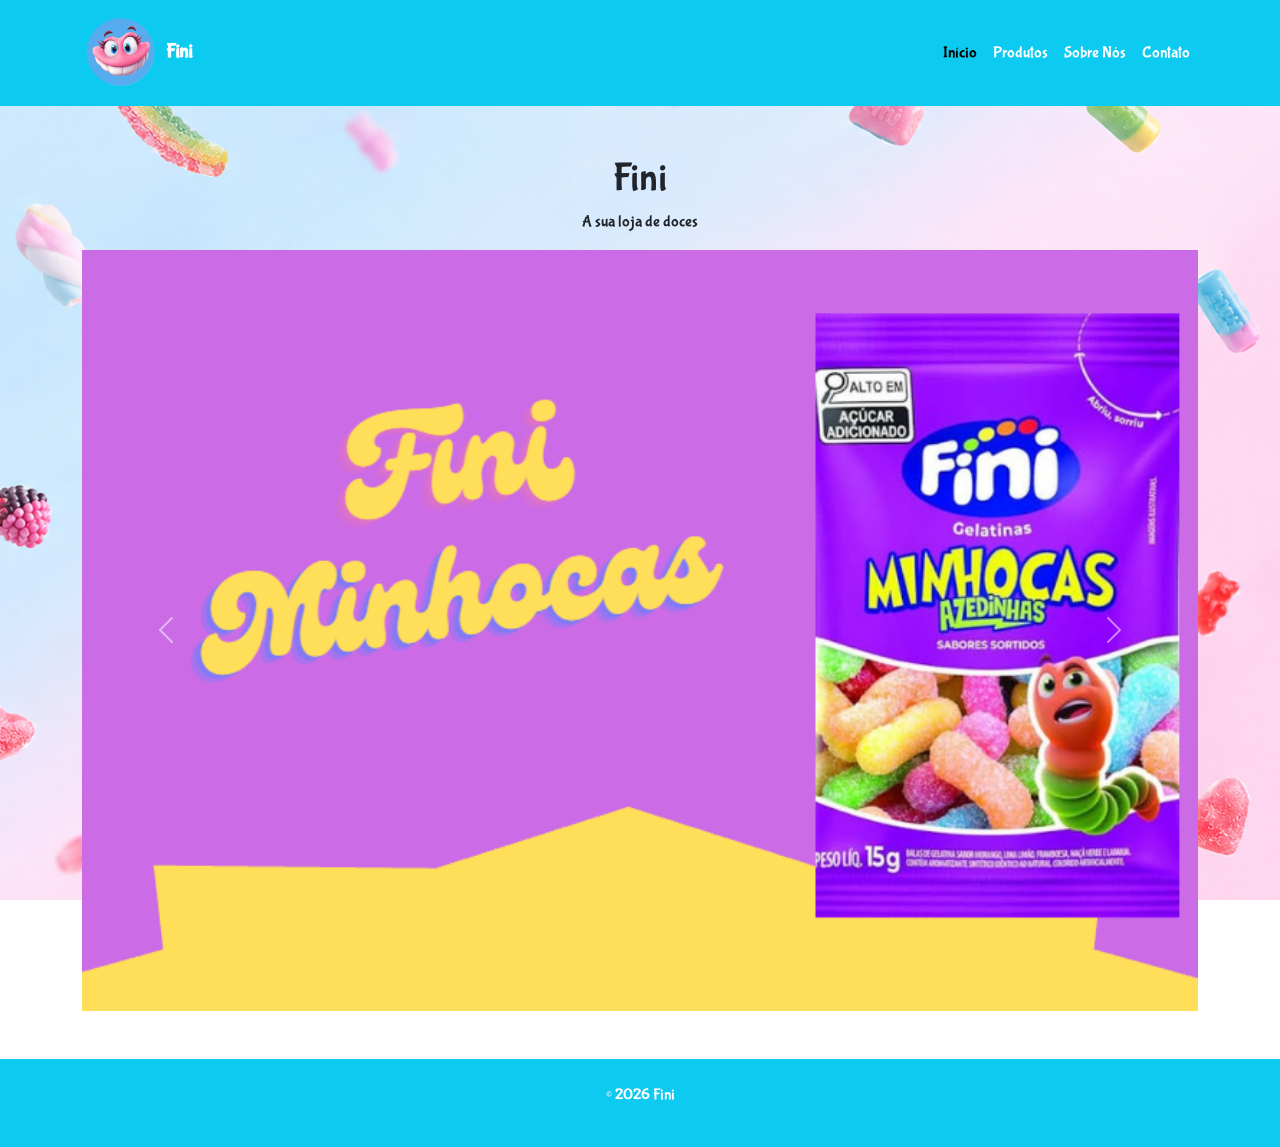
<file: index.html>
<!DOCTYPE html>
<html lang="pt-br">

<head>

    <meta charset="UTF-8">
    <meta name="viewport" content="width=device-width, initial-scale=1.0">

<link rel="icon" href="Fini_logo.ico" type="image/ico">

    <title>Fini</title>

    <link href="https://cdn.jsdelivr.net/npm/bootstrap@5.3.8/dist/css/bootstrap.min.css" rel="stylesheet">

    <link rel="stylesheet" href="style.css">

</head>

<body>


    <nav class="navbar navbar-expand-lg bg-info nav">

        <div class="container">



            <a class="navbar-brand" href="index.html">
                <img src="Fini.ico" class="icon" alt="">
                <strong>Fini</strong>
            </a>

            <button class="navbar-toggler"
                type="button"
                data-bs-toggle="collapse"
                data-bs-target="#menu">

                <span class="navbar-toggler-icon"></span>

            </button>

            <div class="collapse navbar-collapse" id="menu">

                <ul class="navbar-nav ms-auto">

                    <li class="nav-item">
                        <a class="nav-link active" href="index.html">
                            Início
                        </a>
                    </li>

                    <li class="nav-item">
                        <a class="nav-link" href="produtos.html">
                            Produtos
                        </a>
                    </li>

                    <li class="nav-item">
                        <a class="nav-link" href="sobre.html">
                            Sobre Nós
                        </a>
                    </li>

                    <li class="nav-item">
                        <a class="nav-link" href="contato.html">
                            Contato
                        </a>
                    </li>

                </ul>

            </div>

        </div>

    </nav>


    <main 

    <div class="container mt-5">

        <h1 class="text-center">
        Fini
        </h1>

        <p class="text-center">
            A sua loja de doces
        </p>

        <a class="carousel-link" href="produtos.html">
        <div id="carouselExample" class="carousel slide">
  <div class="carousel-inner">
    <div class="carousel-item active">
        <img src="Fini1.png" class="d-block w-100" alt="...">
    </div>
    <div class="carousel-item">
      <img src="Fini2.png" class="d-block w-100" alt="...">
    </div>
    <div class="carousel-item">
      <img src="Fini3.png" class="d-block w-100" alt="...">
    </div>
  </div>
  <button class="carousel-control-prev" type="button" data-bs-target="#carouselExample" data-bs-slide="prev">
    <span class="carousel-control-prev-icon" aria-hidden="true"></span>
    <span class="visually-hidden">Previous</span>
  </button>
  <button class="carousel-control-next" type="button" data-bs-target="#carouselExample" data-bs-slide="next">
    <span class="carousel-control-next-icon" aria-hidden="true"></span>
    <span class="visually-hidden">Next</span>
  </button>
</div>
    </main>
</a>

    <footer class="text-center mt-5 p-4 bg-info">

        <p>© 2026 Fini</p>

    </footer>



    <script src="https://cdn.jsdelivr.net/npm/bootstrap@5.3.8/dist/js/bootstrap.bundle.min.js"></script>

</body>

</html>
</file>
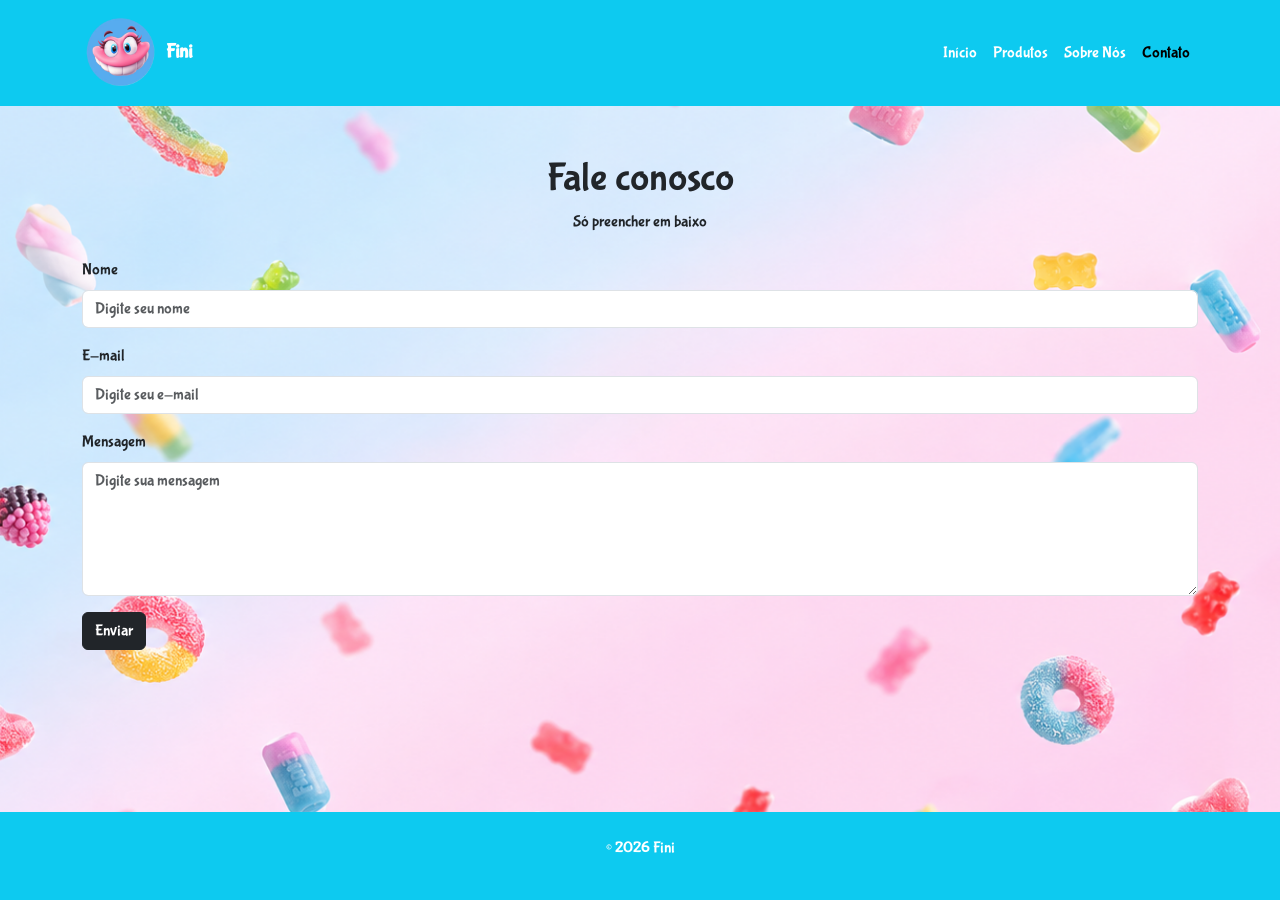
<file: contato.html>
<!DOCTYPE html>
<html lang="pt-br">

<head>
    <meta charset="UTF-8">
    <meta name="viewport" content="width=device-width, initial-scale=1.0">

    <link rel="icon" href="Fini_logo.ico" type="image/ico">
    <title>Fini - Contato</title>

    <link href="https://cdn.jsdelivr.net/npm/bootstrap@5.3.8/dist/css/bootstrap.min.css" rel="stylesheet">


    <link rel="stylesheet" href="style.css">


</head>

<body>

    <nav class="navbar navbar-expand-lg bg-info nav">

        <div class="container">


            <a class="navbar-brand" href="index.html">
                <img src="Fini.ico" class="icon" alt="">
                <strong>Fini</strong>
            </a>

            <button class="navbar-toggler"
                type="button"
                data-bs-toggle="collapse"
                data-bs-target="#menu">

                <span class="navbar-toggler-icon"></span>

            </button>

            <div class="collapse navbar-collapse" id="menu">

                <ul class="navbar-nav ms-auto">

                    <li class="nav-item">
                        <a class="nav-link" href="index.html">
                            Início
                        </a>
                    </li>

                    <li class="nav-item">
                        <a class="nav-link" href="produtos.html">
                            Produtos
                        </a>
                    </li>

                    <li class="nav-item">
                        <a class="nav-link" href="sobre.html">
                            Sobre Nós
                        </a>
                    </li>

                    <li class="nav-item">
                        <a class="nav-link active" href="contato.html">
                            Contato
                        </a>
                    </li>

                </ul>

            </div>

        </div>

    </nav>




    <main class="container mt-5">

        <h1 class="text-center">
            Fale conosco
        </h1>

        <p class="text-center">
            Só preencher em baixo
        </p>


        <form class="mt-4">

            <div class="mb-3">

                <label for="nome" class="form-label">
                    Nome
                </label>

                <input type="text"
                    class="form-control"
                    id="nome"
                    placeholder="Digite seu nome">

            </div>


            <div class="mb-3">

                <label for="email" class="form-label">
                    E-mail
                </label>

                <input type="email"
                    class="form-control"
                    id="email"
                    placeholder="Digite seu e-mail">

            </div>


            <div class="mb-3">

                <label for="mensagem" class="form-label">
                    Mensagem
                </label>

                <textarea class="form-control"
                    id="mensagem"
                    rows="5"
                    placeholder="Digite sua mensagem"></textarea>

            </div>


            <button type="submit" class="btn btn-dark">
                Enviar
            </button>

        </form>

    </main>



    <footer class="text-center mt-5 p-4 bg-info">

        <p>© 2026 Fini</p>

    </footer>


    <script src="https://cdn.jsdelivr.net/npm/bootstrap@5.3.8/dist/js/bootstrap.bundle.min.js"></script>

</body>

</html>
</file>
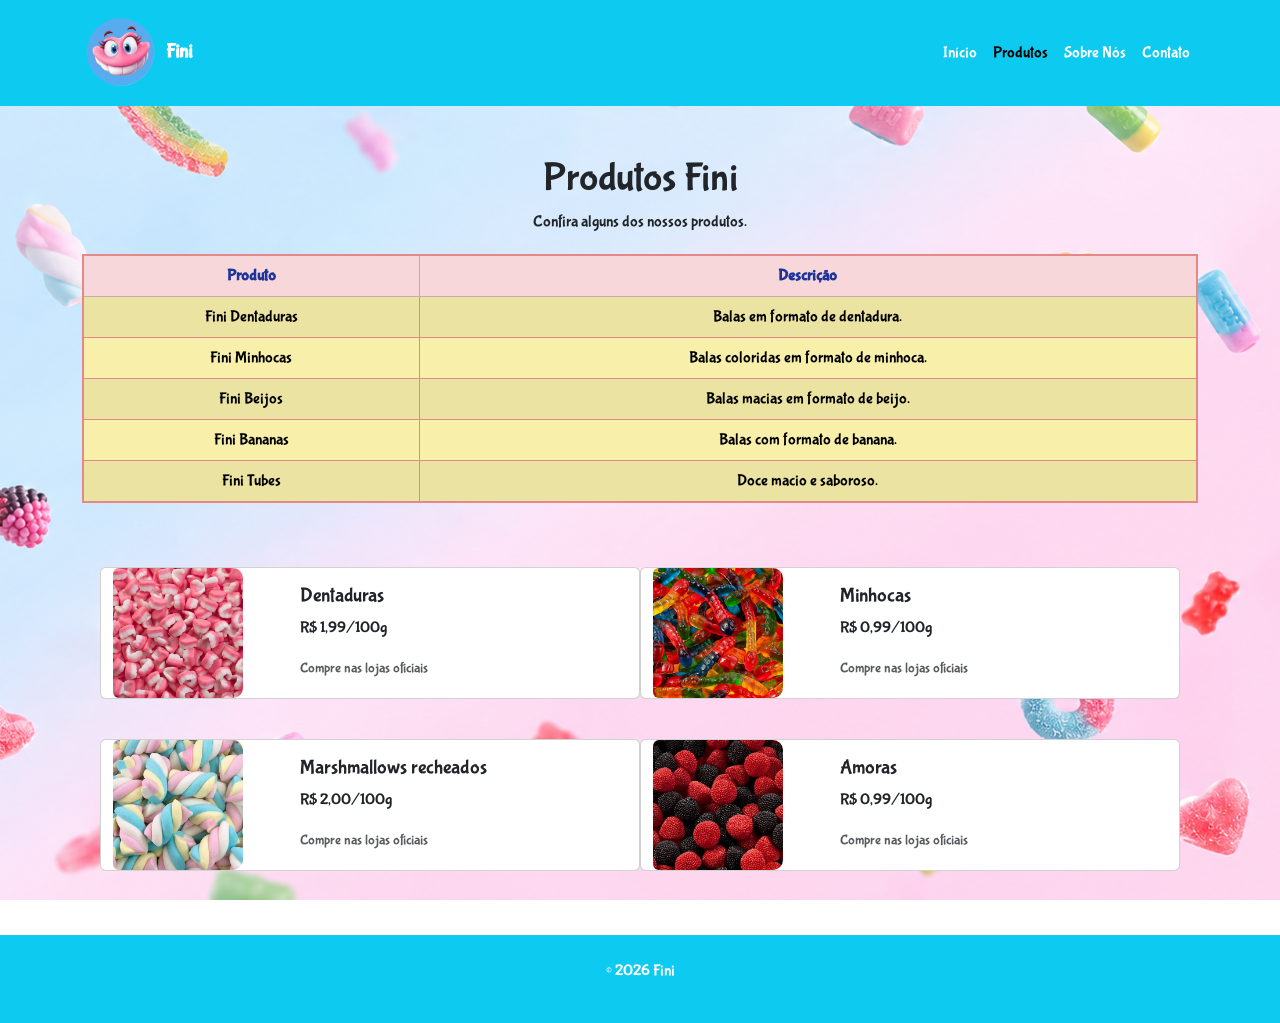
<file: produtos.html>
<!DOCTYPE html>
<html lang="pt-br">

<head>
    <meta charset="UTF-8">
    <meta name="viewport" content="width=device-width, initial-scale=1.0">

    <link rel="icon" href="Fini_logo.ico" type="image/ico">
    <title>Fini - Produtos</title>

    <link href="https://cdn.jsdelivr.net/npm/bootstrap@5.3.8/dist/css/bootstrap.min.css" rel="stylesheet">

    <link rel="stylesheet" href="style.css">


</head>

<body>

    <nav class="navbar navbar-expand-lg bg-info nav">

        <div class="container">


            <a class="navbar-brand" href="index.html">
                 <img src="Fini.ico" class="icon" alt="">
                <strong>Fini</strong>
            </a>

            <button class="navbar-toggler"
                type="button"
                data-bs-toggle="collapse"
                data-bs-target="#menu">

                <span class="navbar-toggler-icon"></span>

            </button>

            <div class="collapse navbar-collapse" id="menu">

                <ul class="navbar-nav ms-auto">

                    <li class="nav-item">
                        <a class="nav-link" href="index.html">
                            Início
                        </a>
                    </li>

                    <li class="nav-item">
                        <a class="nav-link active" href="produtos.html">
                            Produtos
                        </a>
                    </li>

                    <li class="nav-item">
                        <a class="nav-link" href="sobre.html">
                            Sobre Nós
                        </a>
                    </li>

                    <li class="nav-item">
                        <a class="nav-link" href="contato.html">
                            Contato
                        </a>
                    </li>

                </ul>

            </div>

        </div>

    </nav>

    <main class="container mt-5">

        <h1 class="text-center">
            Produtos Fini
        </h1>

        <p class="text-center">
            Confira alguns dos nossos produtos.
        </p>


        <div class="table-responsive-sm">

            <table class="table table-bordered table-striped text-center tabela">

                <thead class="table-danger">
                    <tr>
                        <th>Produto</th>
                        <th>Descrição</th>
                    </tr>

                </thead>

                <tbody>
                    
                     <tr>
                        <td>Fini Dentaduras</td>
                        <td>Balas em formato de dentadura.</td>
                     </tr>

                     <tr>
                        <td>Fini Minhocas</td>
                        <td>Balas coloridas em formato de minhoca.</td>
                     </tr>

                     <tr>
                        <td>Fini Beijos</td>
                        <td>Balas macias em formato de beijo.</td>
                     </tr>

                     <tr>
                        <td>Fini Bananas</td>
                        <td>Balas com formato de banana.</td>
                     </tr>

                     <tr>
                        <td>Fini Tubes</td>
                        <td>Doce macio e saboroso.</td>
                    </tr>
                </tbody>

            </table>

        </div>

    </main>

    <div class="container mt-5">
        <div class="row g-4 cards-produtos justify-content-center">

            <div class="card mb-3" style="max-width: 540px;">
  <div class="row g-0">
    <div class="col-md-4">
      <img src="produto 1.jpg" class="img-doce rounded-start" alt="...">
    </div>
    <div class="col-md-8">
      <div class="card-body">
        <h5 class="card-title">Dentaduras</h5>
        <p class="card-text">R$ 1,99/100g</p>
        <p class="card-text"><small class="text-body-secondary">Compre nas lojas oficiais</small></p>
      </div>
    </div>
  </div>
</div>

<div class="card mb-3" style="max-width: 540px;">
  <div class="row g-0">
    <div class="col-md-4">
      <img src="produtos 2.jpg" class="img-doce rounded-start" alt="...">
    </div>
    <div class="col-md-8">
      <div class="card-body">
        <h5 class="card-title">Minhocas</h5>
        <p class="card-text">R$ 0,99/100g</p>
        <p class="card-text"><small class="text-body-secondary">Compre nas lojas oficiais</small></p>
      </div>
    </div>
  </div>
</div>

<div class="card mb-3" style="max-width: 540px;">
  <div class="row g-0">
    <div class="col-md-4">
      <img src="produtos 3.jpg" class="img-doce rounded-start" alt="...">
    </div>
    <div class="col-md-8">
      <div class="card-body">
        <h5 class="card-title">Marshmallows recheados</h5>
        <p class="card-text">R$ 2,00/100g</p>
        <p class="card-text"><small class="text-body-secondary">Compre nas lojas oficiais</small></p>
      </div>
    </div>
  </div>
</div>

<div class="card mb-3" style="max-width: 540px;">
  <div class="row g-0">
    <div class="col-md-4">
      <img src="produtos 4.jpg" class="img-doce rounded-start" alt="...">
    </div>
    <div class="col-md-8">
      <div class="card-body">
        <h5 class="card-title">Amoras</h5>
        <p class="card-text">R$ 0,99/100g</p>
        <p class="card-text"><small class="text-body-secondary">Compre nas lojas oficiais</small></p>
      </div>
    </div>
  </div>
</div>
        </div>
    </div>
       




    <footer class="text-center mt-5 p-4 bg-info">

        <p>© 2026 Fini</p>

    </footer>


    <script src="https://cdn.jsdelivr.net/npm/bootstrap@5.3.8/dist/js/bootstrap.bundle.min.js"></script>

</body>

</html>
</file>
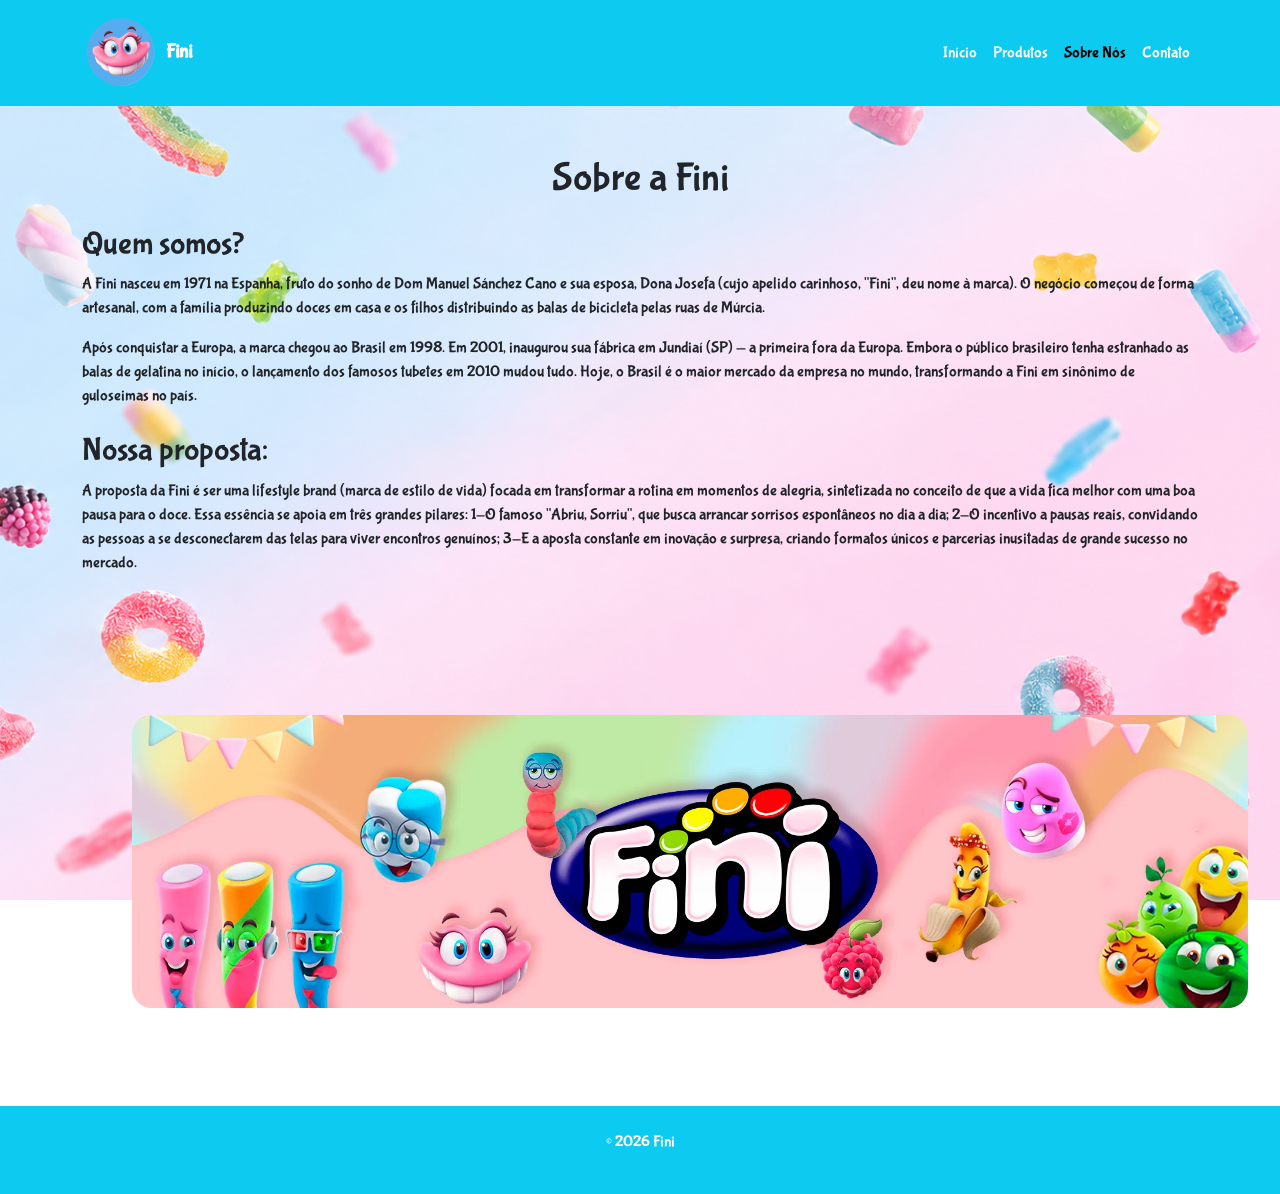
<file: sobre.html>
<!DOCTYPE html>
<html lang="pt-br">

<head>
    <meta charset="UTF-8">
    <meta name="viewport" content="width=device-width, initial-scale=1.0">

    <link rel="icon" href="Fini_logo.ico" type="image/ico">
    <title>Fini - Sobre Nós</title>

    <link href="https://cdn.jsdelivr.net/npm/bootstrap@5.3.8/dist/css/bootstrap.min.css" rel="stylesheet">

    <link rel="stylesheet" href="style.css">

</head>

<body>

    <nav class="navbar navbar-expand-lg bg-info nav">

        <div class="container">

            <a class="navbar-brand" href="index.html">
                <img src="Fini.ico" class="icon" alt="">
                <strong>Fini</strong>
            </a>

            <button class="navbar-toggler"
                type="button"
                data-bs-toggle="collapse"
                data-bs-target="#menu">

                <span class="navbar-toggler-icon"></span>

            </button>

            <div class="collapse navbar-collapse" id="menu">

                <ul class="navbar-nav ms-auto">

                    <li class="nav-item">
                        <a class="nav-link" href="index.html">
                            Início
                        </a>
                    </li>

                    <li class="nav-item">
                        <a class="nav-link" href="produtos.html">
                            Produtos
                        </a>
                    </li>

                    <li class="nav-item">
                        <a class="nav-link active" href="sobre.html">
                            Sobre Nós
                        </a>
                    </li>

                    <li class="nav-item">
                        <a class="nav-link" href="contato.html">
                            Contato
                        </a>
                    </li>

                </ul>

            </div>

        </div>

    </nav>


    <main class="container mt-5">

        <h1 class="text-center">
            Sobre a Fini
        </h1>

        <div class="mt-4">

            <h2>Quem somos?</h2>

            <p>
A Fini nasceu em 1971 na Espanha, fruto do sonho de Dom Manuel Sánchez Cano e sua esposa, Dona Josefa (cujo apelido carinhoso, "Fini", deu nome à marca). O negócio começou de forma artesanal, com a família produzindo doces em casa e os filhos distribuindo as balas de bicicleta pelas ruas de Múrcia.

            <p>
Após conquistar a Europa, a marca chegou ao Brasil em 1998. Em 2001, inaugurou sua fábrica em Jundiaí (SP) — a primeira fora da Europa. Embora o público brasileiro tenha estranhado as balas de gelatina no início, o lançamento dos famosos tubetes em 2010 mudou tudo. Hoje, o Brasil é o maior mercado da empresa no mundo, transformando a Fini em sinônimo de guloseimas no país.
            </p>

            <h2 class="mt-4">
                Nossa proposta:
            </h2>

            <p>
A proposta da Fini é ser uma lifestyle brand (marca de estilo de vida) focada em transformar a rotina em momentos de alegria, sintetizada no conceito de que a vida fica melhor com uma boa pausa para o doce. Essa essência se apoia em três grandes pilares: 1-O famoso "Abriu, Sorriu", que busca arrancar sorrisos espontâneos no dia a dia; 2-O incentivo a pausas reais, convidando as pessoas a se desconectarem das telas para viver encontros genuínos; 3-E a aposta constante em inovação e surpresa, criando formatos únicos e parcerias inusitadas de grande sucesso no mercado.
            </p>

        </div>

    </main>

    <div class="container mt-4">
        <img src="banner.webp" class="img-fluid" alt="...">
    </div>


    <footer class="text-center mt-5 p-4 bg-info">

        <p>© 2026 Fini</p>

    </footer>


    <script src="https://cdn.jsdelivr.net/npm/bootstrap@5.3.8/dist/js/bootstrap.bundle.min.js"></script>

</body>

</html>
</file>
<file: style.css>
@import url('https://fonts.googleapis.com/css2?family=Bubblegum+Sans&display=swap');



.navbar-brand {
    color: white;
}

.nav-link :active {
    color: white;
}

.nav-link {
    color: white;
}

.icon {
    width: 80px;
    height: auto;
}

.tabela {
    border: 2px solid #e48888;
    width: 100%;
    font-family: "Bubblegum Sans", sans-serif;
    margin-top: 20px;
}

.tabela td {
    background-color:rgb(247, 239, 170);
}

.tabela tbody tr:nth-child(even) {
    background-color: #dfb953;
}

.tabela th {
color: rgb(29, 52, 155);
}


.img-fluid{
    width: 100%;
    height: auto;
    border-radius: 20px;
    margin-top: 100px;
    margin-left: 50px;
    margin-right: 50px;
    margin-bottom: 50px;
}

.img-doce {
    justify-content: center;
    align-items: center;
    width: 130px;
    height: auto;
    border-radius: 10px;
}

body {
   font-family: "Bubblegum Sans", sans-serif;
    background-image: url(Background.png);
   background-size: cover;
   background-position: center;
   background-attachment: fixed;
   min-height: 100vh; /* Garante que o fundo ocupe a tela inteira mesmo sem texto */
    display: flex;
    flex-direction: column;
    margin: 0;       
}

main, .conteudo-principal { 
    flex: 1; 
}

footer {
color: white;
width: 100%;
margin: auto;
}
</file>
